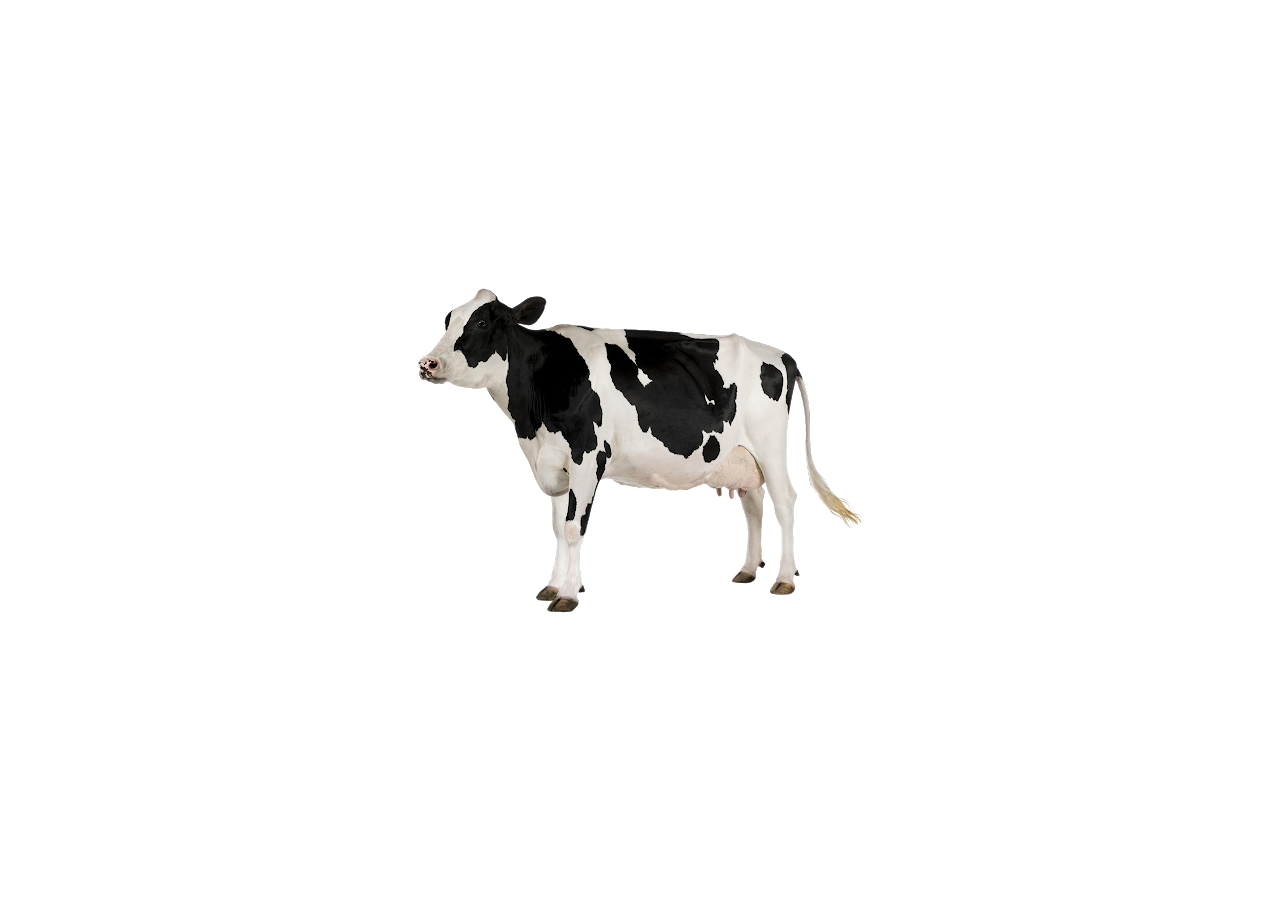
<file: static/silly/moomoocow/index.html>
<html>
  <head>
    <title>moo moo cow</title>
    <style>
      #cow {
        /* margin: 10px auto 2px; */
        position:absolute;
        top:0;
        left:0;
        right:0;
        bottom:0;
        margin:auto;
        transition: all .2s ease-in-out;
        transform: rotate(0deg);
      }
      #cow:hover {
        cursor: pointer;
        transform: scale(1.1); 
      }
      #cow:active {
        transition: all .05s ease-in-out; 
        transform: rotate(-10deg) scale(0.9);
      }
    </style>
    <script>
      var state = 0;
      
      function mousedown(event) {
        let moo = document.getElementById("moo");
        let moo2 = moo.cloneNode();
        moo2.addEventListener("ended", (event) => { moo2.remove(); })
        moo2.play();
      }
      
      function click(event) {
        let cow = document.getElementById("cow");
        switch (state) {
          case 0:
          case 1:
          case 2:
          case 3:
          case 4:
            cow.animate([
              { transform: "rotate(-10deg) scale(0.9)" },
              { transform: "rotate(360deg)", easing: "ease-in" }
            ], 500);
            
            state += 1;
            break;
          default:
            // document.getElementById("messages").innerText += "Invalid state: \"" + state + "\"\n";
        }
        
      }
      addEventListener("load", (event) => {
        document.getElementById("cow").addEventListener("mousedown", mousedown);
        document.getElementById("cow").addEventListener("click", click);
      });
    </script>
  </head>
  <body>
    <audio id="moo" src="moo.mp3" preload="auto"></audio>
    <img id="cow" src="cow.png"/>
    <pre id="messages"></pre>
  </body>
</html>
</file>
